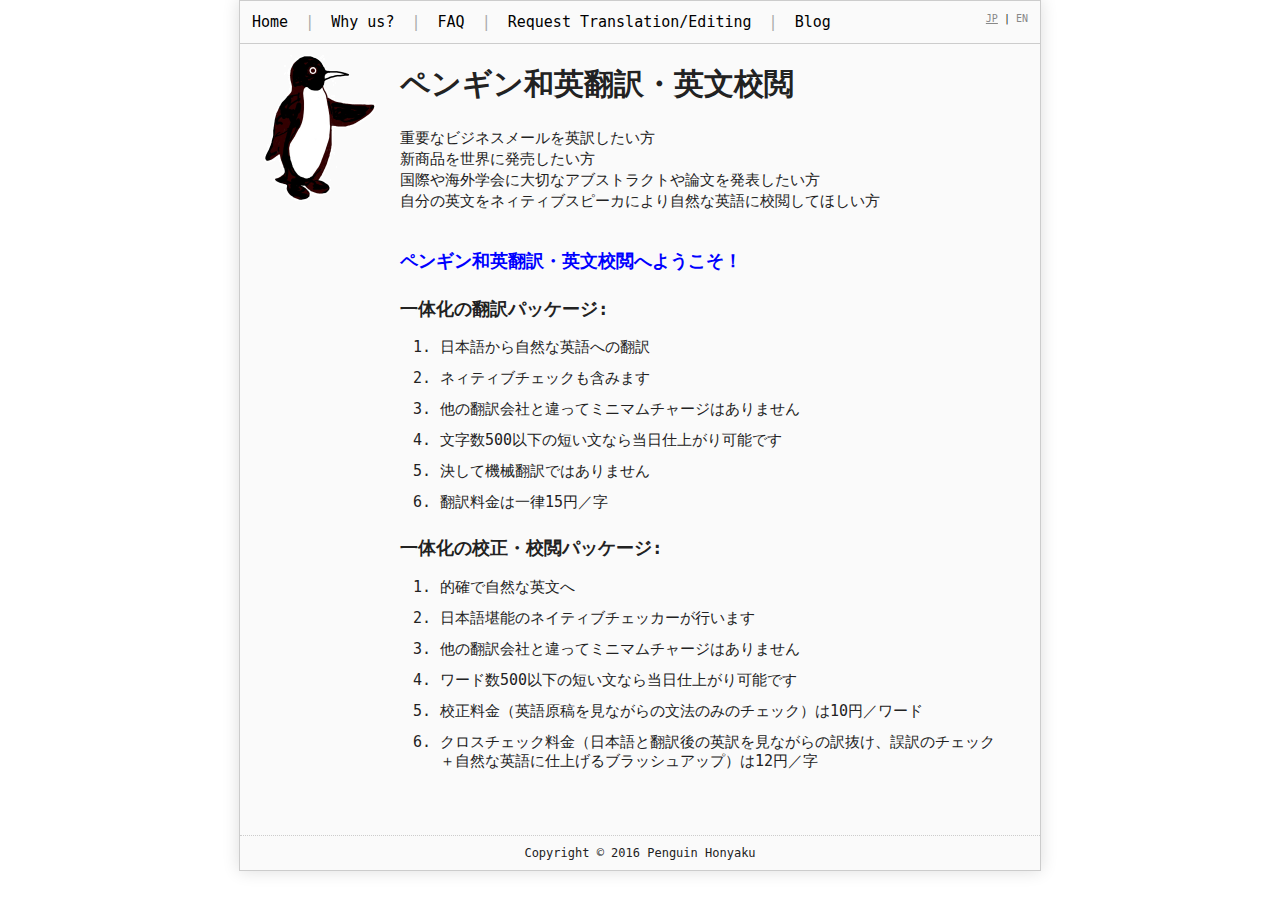
<file: index.html>
<html>

<head>
  <title>Penguin Honyaku - Japanese-English Translation Services</title>
  <meta charset="UTF-8">
  <link rel="stylesheet" type="text/css" href="styles.css">
</head>

<body>
  <div class="wrapper">
    <div class="nav-bar">
      <div style="float: left">
        <span><a href="index.html">Home</a></span>
        <span class="divider">|</span>
        <span><a href="why.html">Why us?</a></span>
        <span class="divider">|</span>
        <span><a href="faq.html">FAQ</a></span>
        <span class="divider">|</span>
        <span><a href="request.html">Request Translation/Editing</a></span>
        <span class="divider">|</span>
        <span><a href="blog.html">Blog</a></span>
      </div>
      <div class="language" style="float: right">
        <span><a href="index.html"><u>JP</u></a></span> | <span><a href="index.en.html">EN</a></span>
      </div>
      <div style="clear:both"></div>
    </div>

    <div>
      <div style="width: 20%; float: left"><img src="logo.png" style="margin-left: 16px"></div>
      <div style="width: 80%; float: left">
        <div class="content">
          <h1>ペンギン和英翻訳・英文校閲</h1>
          <div class="content-block">
            <p>重要なビジネスメールを英訳したい方</p>
            <p>新商品を世界に発売したい方</p>
            <p>国際や海外学会に大切なアブストラクトや論文を発表したい方</p>
            <p>自分の英文をネィティブスピーカにより自然な英語に校閲してほしい方</p>
            <br>
            <h3 style="color: blue">ペンギン和英翻訳・英文校閲へようこそ！</h3>
          </div>
          <div class="content-block">
            <h3>一体化の翻訳パッケージ:</h3>
            <ol>
              <li>日本語から自然な英語への翻訳</li>
              <li>ネィティブチェックも含みます</li>
              <li>他の翻訳会社と違ってミニマムチャージはありません</li>
              <li>文字数500以下の短い文なら当日仕上がり可能です</li>
              <li>決して機械翻訳ではありません</li>
              <li>翻訳料金は一律15円／字</li>
            </ol>
          </div>
          <div class="content-block">
            <h3>一体化の校正・校閲パッケージ:</h3>
            <ol>
              <li>的確で自然な英文へ</li>
              <li>日本語堪能のネイティブチェッカーが行います</li>
              <li>他の翻訳会社と違ってミニマムチャージはありません</li>
              <li>ワード数500以下の短い文なら当日仕上がり可能です</li>
              <li>校正料金（英語原稿を見ながらの文法のみのチェック）は10円／ワード</li>
              <li>クロスチェック料金（日本語と翻訳後の英訳を見ながらの訳抜け、誤訳のチェック＋自然な英語に仕上げるブラッシュアップ）は12円／字</li>
            </ol>
          </div>
        </div>
      </div>
      <div style="clear:both"></div>
      <div class="footer"><div class="content">Copyright &copy; 2016 Penguin Honyaku</div></div>
    </div>

    <script>
      (function(i,s,o,g,r,a,m){i['GoogleAnalyticsObject']=r;i[r]=i[r]||function(){
      (i[r].q=i[r].q||[]).push(arguments)},i[r].l=1*new Date();a=s.createElement(o),
      m=s.getElementsByTagName(o)[0];a.async=1;a.src=g;m.parentNode.insertBefore(a,m)
      })(window,document,'script','https://www.google-analytics.com/analytics.js','ga');

      ga('create', 'UA-79775635-1', 'auto');
      ga('send', 'pageview');
    </script>
</body>

</html>
</file>
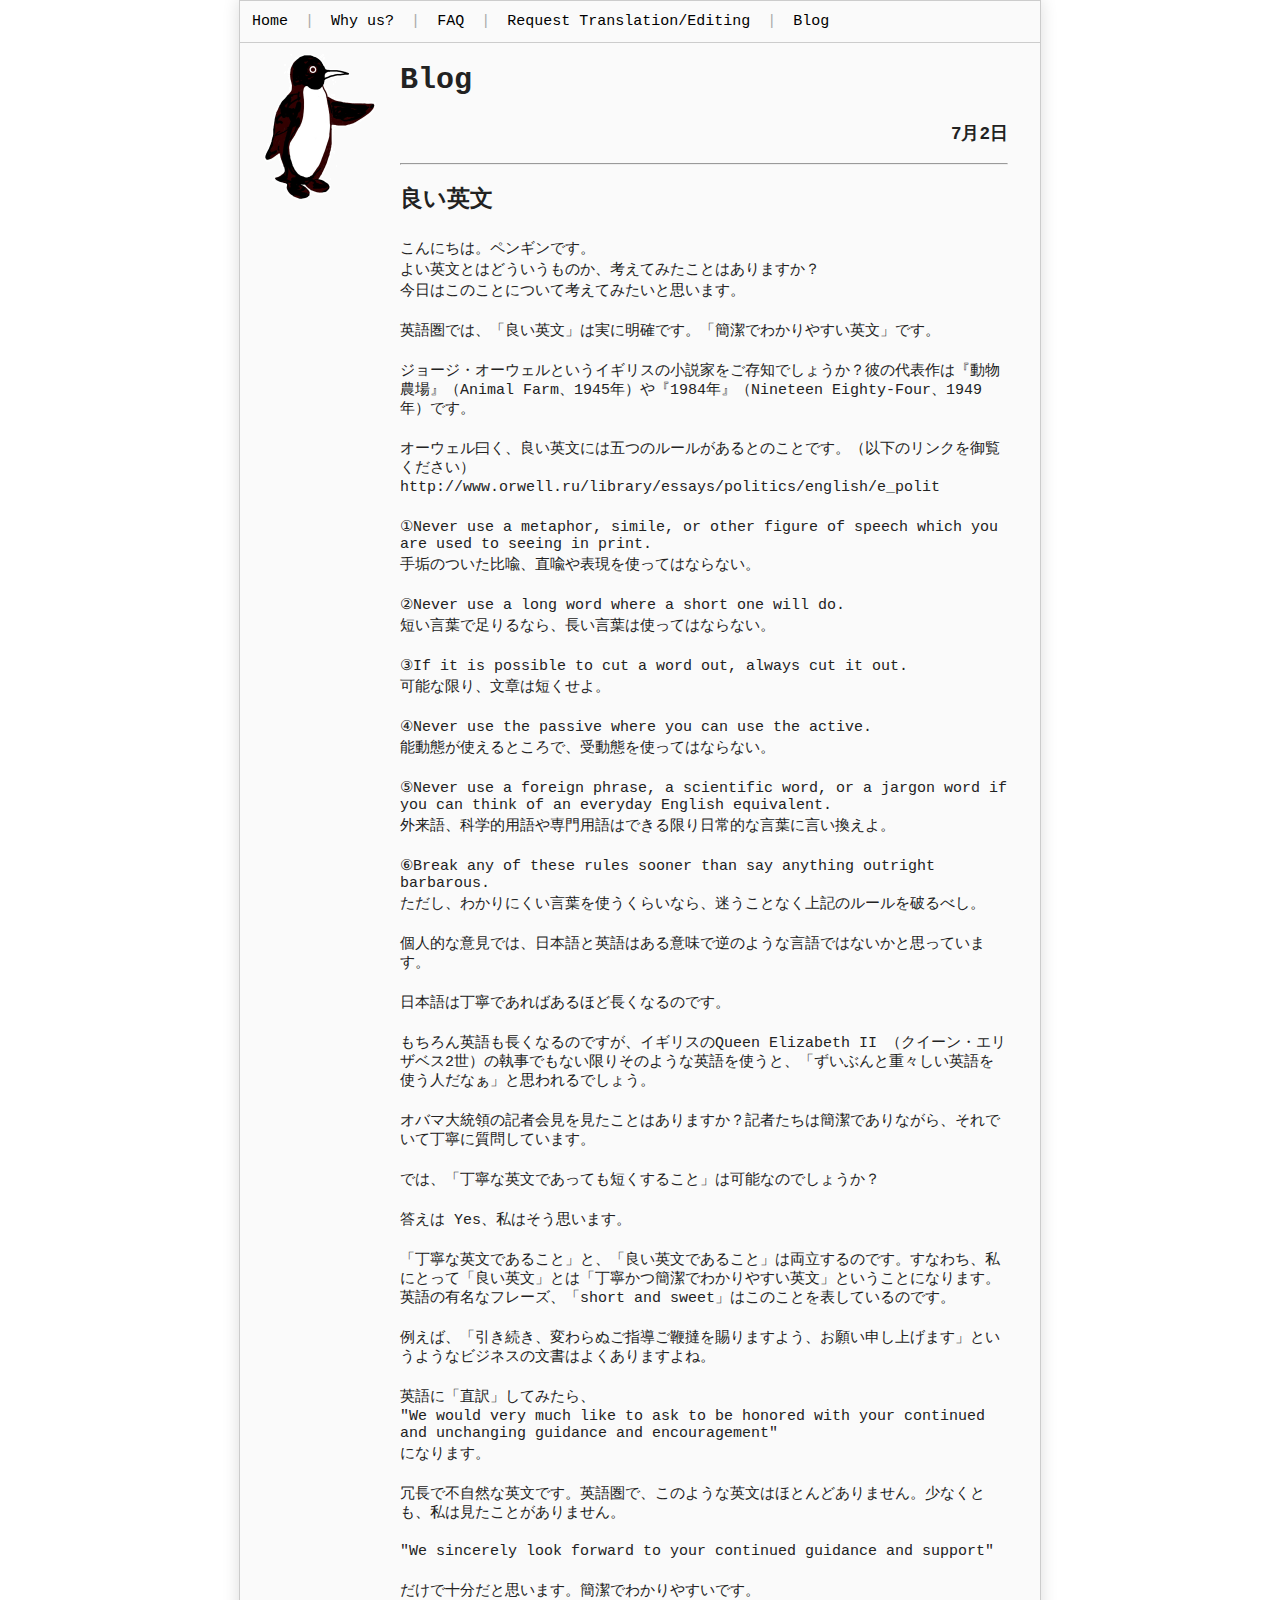
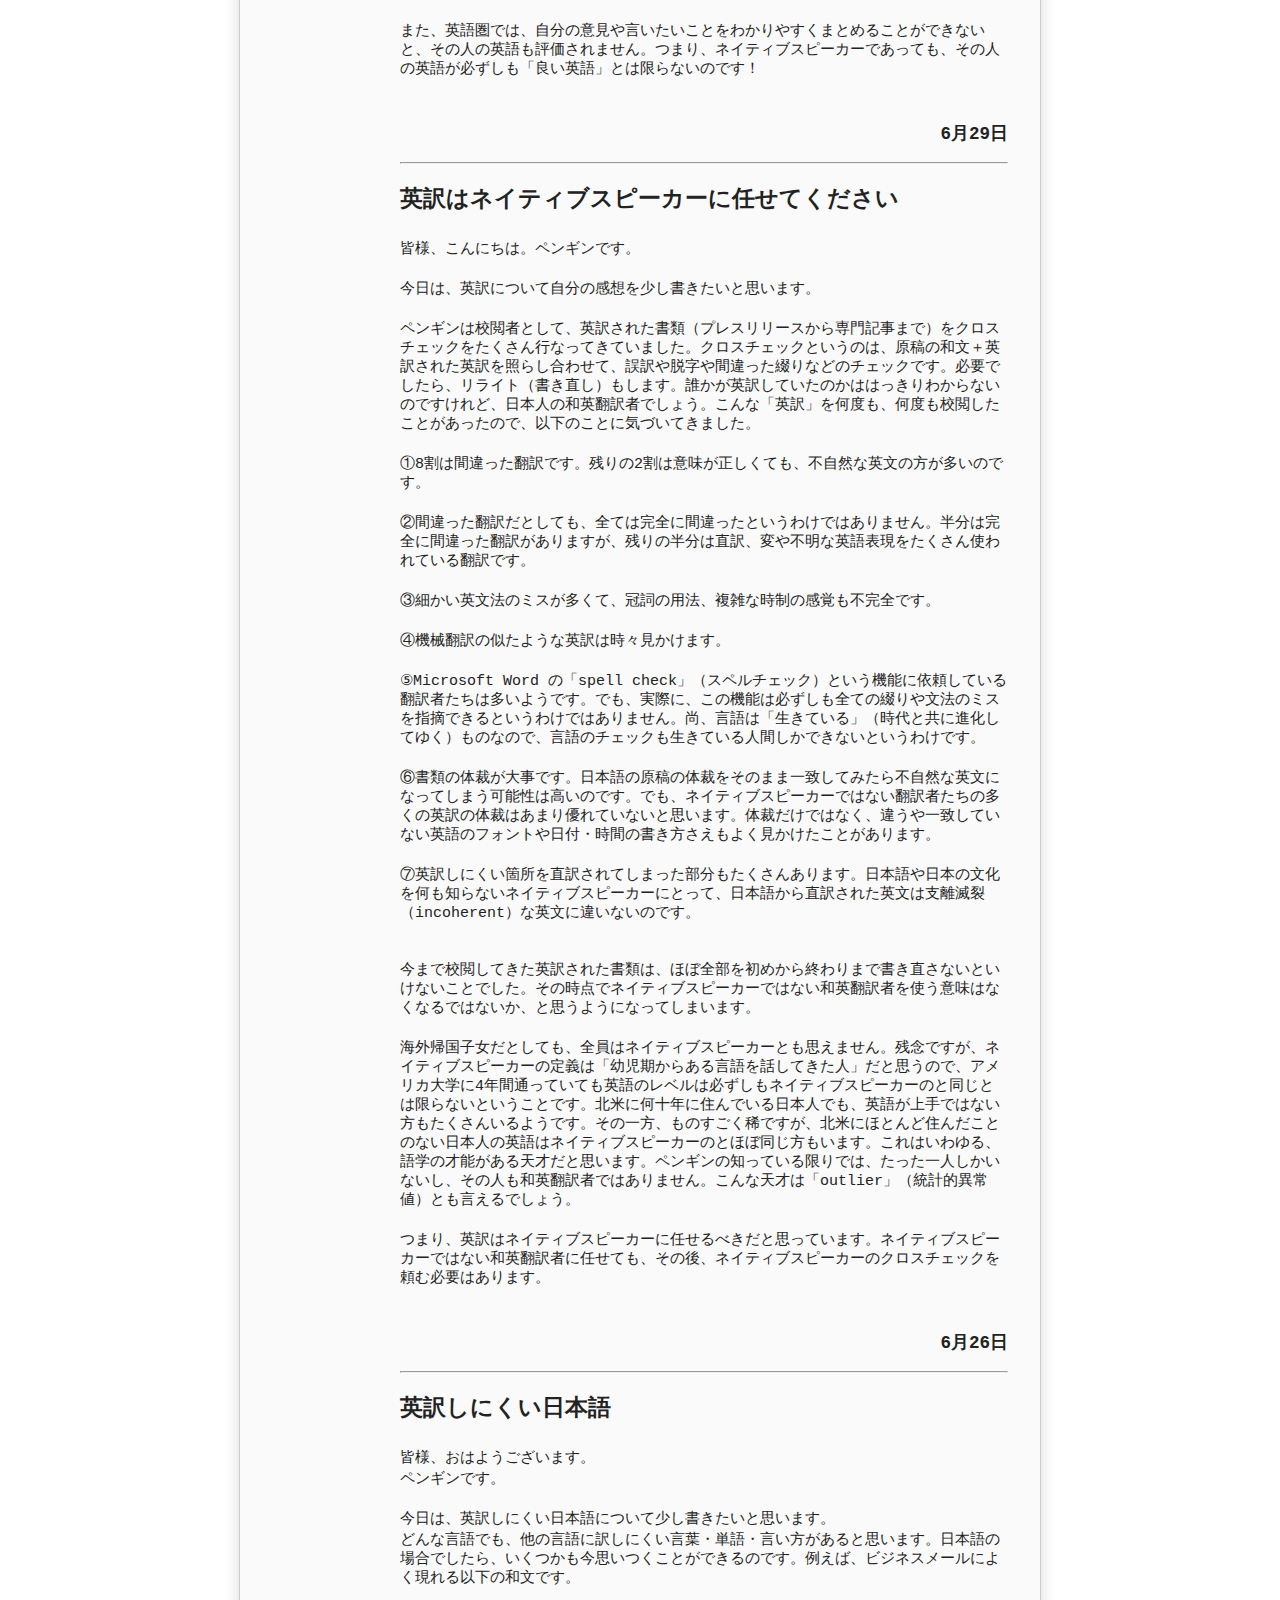
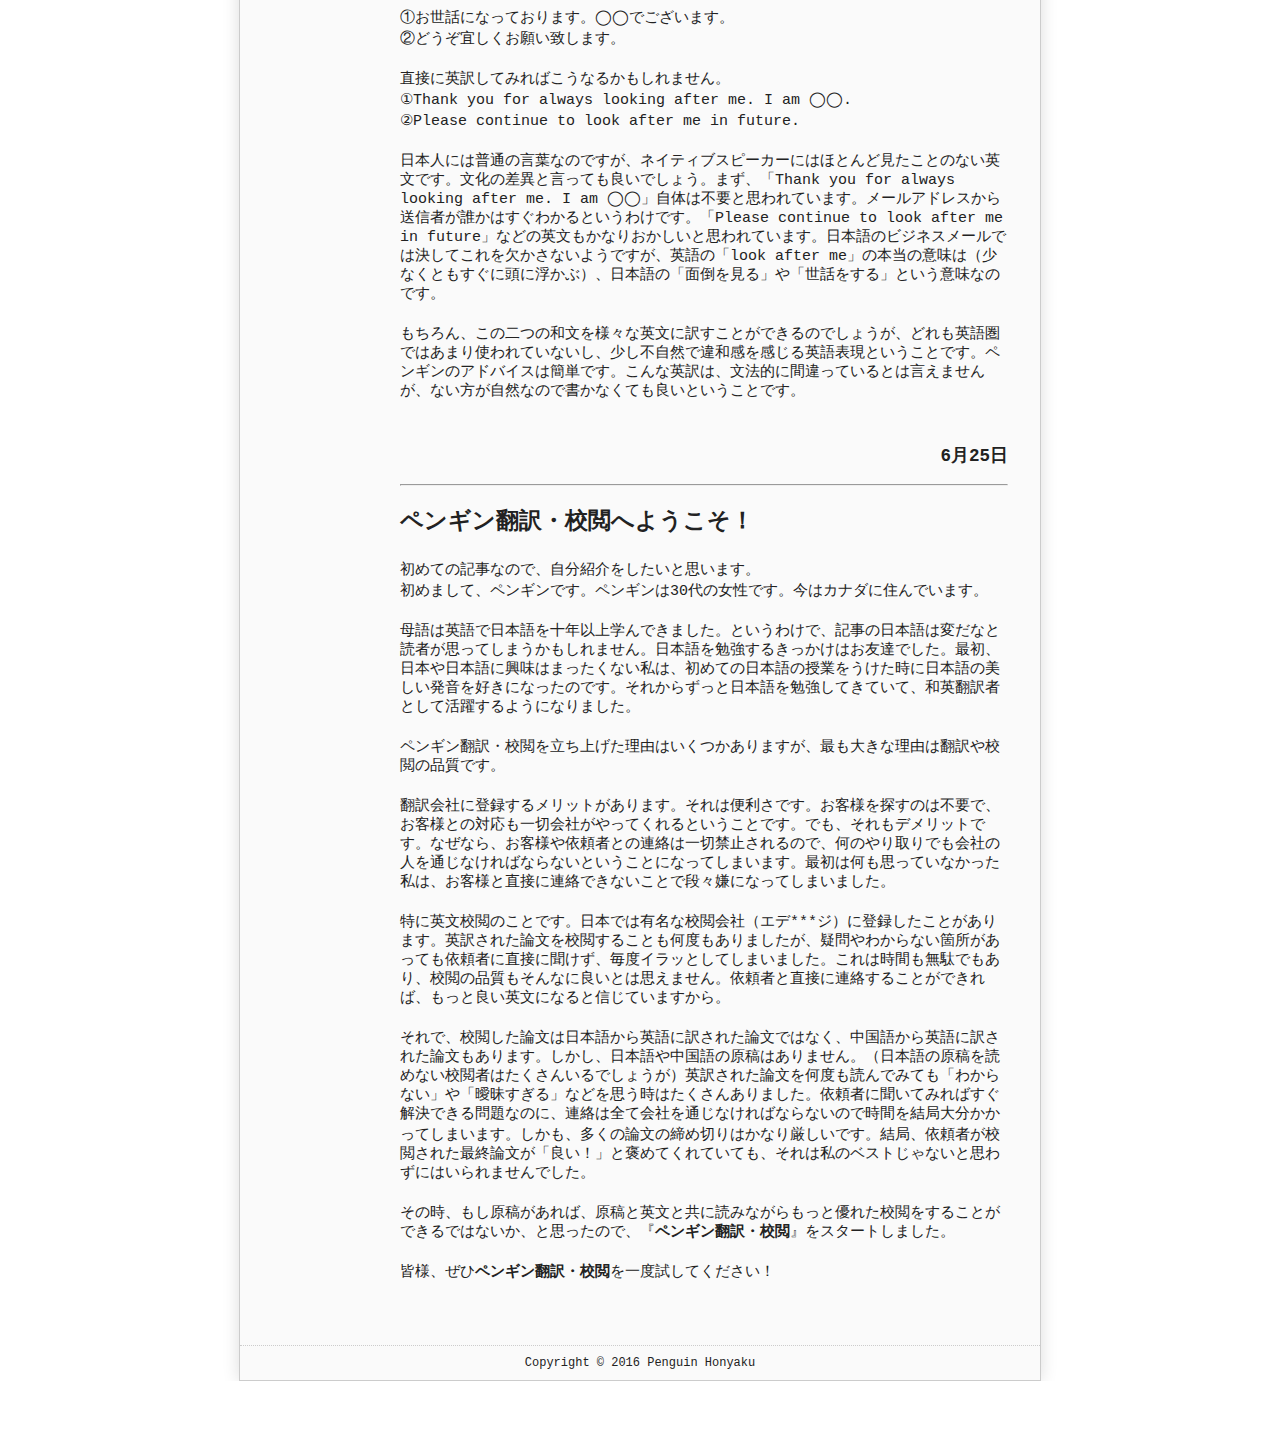
<file: blog.html>
<html>

<head>
  <title>Penguin Honyaku - Japanese-English Translation Services</title>
  <meta charset="UTF-8">
  <link rel="stylesheet" type="text/css" href="styles.css">
</head>

<body>
  <div class="wrapper">
    <div class="nav-bar">
      <div>
        <span><a href="index.html">Home</a></span>
        <span class="divider">|</span>
        <span><a href="why.html">Why us?</a></span>
        <span class="divider">|</span>
        <span><a href="faq.html">FAQ</a></span>
        <span class="divider">|</span>
        <span><a href="request.html">Request Translation/Editing</a></span>
        <span class="divider">|</span>
        <span><a href="blog.html">Blog</a></span>
      </div>
    </div>

    <div>
      <div style="width: 20%; float: left"><img src="logo.png" style="margin-left: 16px"></div>
      <div style="width: 80%; float: left">
        <div class="content">
          <h1>Blog</h1>
          <div class="content-block">
            <div align="right"><h3>7月2日</h3></div>
            <hr>
            <h2>良い英文</h2>
            <br>
            
            <p>こんにちは。ペンギンです。</p>
            <p>よい英文とはどういうものか、考えてみたことはありますか？</p>
            <p>今日はこのことについて考えてみたいと思います。</p>
            <br>
            <p>英語圏では、「良い英文」は実に明確です。「簡潔でわかりやすい英文」です。</p>
            <br>
            <p>ジョージ・オーウェルというイギリスの小説家をご存知でしょうか？彼の代表作は『動物農場』（Animal Farm、1945年）や『1984年』（Nineteen Eighty-Four、1949年）です。</p>
            <br>
            <p>オーウェル曰く、良い英文には五つのルールがあるとのことです。（以下のリンクを御覧ください）</p>
            <p>http://www.orwell.ru/library/essays/politics/english/e_polit</p>
            <br>
            <p>①Never use a metaphor, simile, or other figure of speech which you are used to seeing in print.</p>
            <p>手垢のついた比喩、直喩や表現を使ってはならない。</p>
            <br>
            <p>②Never use a long word where a short one will do.</p>
            <p>短い言葉で足りるなら、長い言葉は使ってはならない。</p>
            <br>
            <p>③If it is possible to cut a word out, always cut it out.</p>
            <p>可能な限り、文章は短くせよ。</p>
            <br>
            <p>④Never use the passive where you can use the active.</p>
            <p>能動態が使えるところで、受動態を使ってはならない。</p>
            <br>
            <p>⑤Never use a foreign phrase, a scientific word, or a jargon word if you can think of an everyday English equivalent.</p>
            <p>外来語、科学的用語や専門用語はできる限り日常的な言葉に言い換えよ。</p>
            <br>
            <p>⑥Break any of these rules sooner than say anything outright barbarous.</p>
            <p>ただし、わかりにくい言葉を使うくらいなら、迷うことなく上記のルールを破るべし。</p>
            <br>
            <p>個人的な意見では、日本語と英語はある意味で逆のような言語ではないかと思っています。</p>
            <br>
            <p>日本語は丁寧であればあるほど長くなるのです。</p>
            <br>
            <p>もちろん英語も長くなるのですが、イギリスのQueen Elizabeth II （クイーン・エリザベス2世）の執事でもない限りそのような英語を使うと、「ずいぶんと重々しい英語を使う人だなぁ」と思われるでしょう。</p>
            <br>
            <p>オバマ大統領の記者会見を見たことはありますか？記者たちは簡潔でありながら、それでいて丁寧に質問しています。</p>
            <br>
            <p>では、「丁寧な英文であっても短くすること」は可能なのでしょうか？</p>
            <br>
            <p>答えは Yes、私はそう思います。</p>
            <br>
            <p>「丁寧な英文であること」と、「良い英文であること」は両立するのです。すなわち、私にとって「良い英文」とは「丁寧かつ簡潔でわかりやすい英文」ということになります。英語の有名なフレーズ、「short and sweet」はこのことを表しているのです。</p>
            <br>
            <p>例えば、「引き続き、変わらぬご指導ご鞭撻を賜りますよう、お願い申し上げます」というようなビジネスの文書はよくありますよね。</p>
            <br>
            <p>英語に「直訳」してみたら、</p>
            <p>"We would very much like to ask to be honored with your continued and unchanging guidance and encouragement" </p>
            <p>になります。</p>
            <br>
            <p>冗長で不自然な英文です。英語圏で、このような英文はほとんどありません。少なくとも、私は見たことがありません。</p>
            <br>
            <p>"We sincerely look forward to your continued guidance and support" </p>
            <br>
            <p>だけで十分だと思います。簡潔でわかりやすいです。</p>
            <br>
            <p>また、英語圏では、自分の意見や言いたいことをわかりやすくまとめることができないと、その人の英語も評価されません。つまり、ネイティブスピーカーであっても、その人の英語が必ずしも「良い英語」とは限らないのです！</p>
            <br>
          </div>
          <div class="content-block">
            <div align="right"><h3>6月29日</h3></div>
            <hr>
            <h2>英訳はネイティブスピーカーに任せてください</h2>
            <br>
            
            <p>皆様、こんにちは。ペンギンです。</p>
            <br>
            <p>今日は、英訳について自分の感想を少し書きたいと思います。</p>
            <br>
            <p>ペンギンは校閲者として、英訳された書類（プレスリリースから専門記事まで）をクロスチェックをたくさん行なってきていました。クロスチェックというのは、原稿の和文＋英訳された英訳を照らし合わせて、誤訳や脱字や間違った綴りなどのチェックです。必要でしたら、リライト（書き直し）もします。誰かが英訳していたのかははっきりわからないのですけれど、日本人の和英翻訳者でしょう。こんな「英訳」を何度も、何度も校閲したことがあったので、以下のことに気づいてきました。</p>
            <br>
            <p>①8割は間違った翻訳です。残りの2割は意味が正しくても、不自然な英文の方が多いのです。</p>
            <br>
            <p>②間違った翻訳だとしても、全ては完全に間違ったというわけではありません。半分は完全に間違った翻訳がありますが、残りの半分は直訳、変や不明な英語表現をたくさん使われている翻訳です。</p>
            <br>
            <p>③細かい英文法のミスが多くて、冠詞の用法、複雑な時制の感覚も不完全です。</p>
            <br>
            <p>④機械翻訳の似たような英訳は時々見かけます。</p>
            <br>
            <p>⑤Microsoft Word の「spell check」（スペルチェック）という機能に依頼している翻訳者たちは多いようです。でも、実際に、この機能は必ずしも全ての綴りや文法のミスを指摘できるというわけではありません。尚、言語は「生きている」（時代と共に進化してゆく）ものなので、言語のチェックも生きている人間しかできないというわけです。</p>
            <br>
            <p>⑥書類の体裁が大事です。日本語の原稿の体裁をそのまま一致してみたら不自然な英文になってしまう可能性は高いのです。でも、ネイティブスピーカーではない翻訳者たちの多くの英訳の体裁はあまり優れていないと思います。体裁だけではなく、違うや一致していない英語のフォントや日付・時間の書き方さえもよく見かけたことがあります。</p>
            <br>
            <p>⑦英訳しにくい箇所を直訳されてしまった部分もたくさんあります。日本語や日本の文化を何も知らないネイティブスピーカーにとって、日本語から直訳された英文は支離滅裂（incoherent）な英文に違いないのです。</p>
            <br>
            <br>
            <p>今まで校閲してきた英訳された書類は、ほぼ全部を初めから終わりまで書き直さないといけないことでした。その時点でネイティブスピーカーではない和英翻訳者を使う意味はなくなるではないか、と思うようになってしまいます。</p>
            <br>
            <p>海外帰国子女だとしても、全員はネイティブスピーカーとも思えません。残念ですが、ネイティブスピーカーの定義は「幼児期からある言語を話してきた人」だと思うので、アメリカ大学に4年間通っていても英語のレベルは必ずしもネイティブスピーカーのと同じとは限らないということです。北米に何十年に住んでいる日本人でも、英語が上手ではない方もたくさんいるようです。その一方、ものすごく稀ですが、北米にほとんど住んだことのない日本人の英語はネイティブスピーカーのとほぼ同じ方もいます。これはいわゆる、語学の才能がある天才だと思います。ペンギンの知っている限りでは、たった一人しかいないし、その人も和英翻訳者ではありません。こんな天才は「outlier」（統計的異常値）とも言えるでしょう。</p>
            <br>
            <p>つまり、英訳はネイティブスピーカーに任せるべきだと思っています。ネイティブスピーカーではない和英翻訳者に任せても、その後、ネイティブスピーカーのクロスチェックを頼む必要はあります。</p>
            <br>
        
          </div>

          <div class="content-block">
            <div align="right"><h3>6月26日</h3></div>
            <hr>
            <h2>英訳しにくい日本語</h2>
            <br>
            <p>皆様、おはようございます。</p>
            <p>ペンギンです。</p>
            <br>
            <p>今日は、英訳しにくい日本語について少し書きたいと思います。</p>
            <p>どんな言語でも、他の言語に訳しにくい言葉・単語・言い方があると思います。日本語の場合でしたら、いくつかも今思いつくことができるのです。例えば、ビジネスメールによく現れる以下の和文です。
</p>
            <br>
            <p>①お世話になっております。◯◯でございます。</p>
            <p>②どうぞ宜しくお願い致します。</p>
            <br>
            <p>直接に英訳してみればこうなるかもしれません。</p>
            <p>①Thank you for always looking after me. I am ◯◯.</p>
            <p>②Please continue to look after me in future.</p>
            <br>
            <p>日本人には普通の言葉なのですが、ネイティブスピーカーにはほとんど見たことのない英文です。文化の差異と言っても良いでしょう。まず、「Thank you for always looking after me. I am ◯◯」自体は不要と思われています。メールアドレスから送信者が誰かはすぐわかるというわけです。「Please continue to look after me in future」などの英文もかなりおかしいと思われています。日本語のビジネスメールでは決してこれを欠かさないようですが、英語の「look after me」の本当の意味は（少なくともすぐに頭に浮かぶ）、日本語の「面倒を見る」や「世話をする」という意味なのです。</p>
            <br>
            <p>もちろん、この二つの和文を様々な英文に訳すことができるのでしょうが、どれも英語圏ではあまり使われていないし、少し不自然で違和感を感じる英語表現ということです。ペンギンのアドバイスは簡単です。こんな英訳は、文法的に間違っているとは言えませんが、ない方が自然なので書かなくても良いということです。</p>
            <br>
          </div>
          
          <div class="content-block">
            <div align="right"><h3>6月25日</h3></div>
            <hr>
            <h2>ペンギン翻訳・校閲へようこそ！</h2>
            <br>
            
            <p>初めての記事なので、自分紹介をしたいと思います。</p>
            <p>初めまして、ペンギンです。ペンギンは30代の女性です。今はカナダに住んでいます。</p>
            <br>
            <p>母語は英語で日本語を十年以上学んできました。というわけで、記事の日本語は変だなと読者が思ってしまうかもしれません。日本語を勉強するきっかけはお友達でした。最初、日本や日本語に興味はまったくない私は、初めての日本語の授業をうけた時に日本語の美しい発音を好きになったのです。それからずっと日本語を勉強してきていて、和英翻訳者として活躍するようになりました。</p>
            <br>
            <p>ペンギン翻訳・校閲を立ち上げた理由はいくつかありますが、最も大きな理由は翻訳や校閲の品質です。</p>
            <br>
            <p>翻訳会社に登録するメリットがあります。それは便利さです。お客様を探すのは不要で、お客様との対応も一切会社がやってくれるということです。でも、それもデメリットです。なぜなら、お客様や依頼者との連絡は一切禁止されるので、何のやり取りでも会社の人を通じなければならないということになってしまいます。最初は何も思っていなかった私は、お客様と直接に連絡できないことで段々嫌になってしまいました。</p>
            <br>
            <p>特に英文校閲のことです。日本では有名な校閲会社（エデ***ジ）に登録したことがあります。英訳された論文を校閲することも何度もありましたが、疑問やわからない箇所があっても依頼者に直接に聞けず、毎度イラッとしてしまいました。これは時間も無駄でもあり、校閲の品質もそんなに良いとは思えません。依頼者と直接に連絡することができれば、もっと良い英文になると信じていますから。</p>
            <br>
            <p>それで、校閲した論文は日本語から英語に訳された論文ではなく、中国語から英語に訳された論文もあります。しかし、日本語や中国語の原稿はありません。（日本語の原稿を読めない校閲者はたくさんいるでしょうが）英訳された論文を何度も読んでみても「わからない」や「曖昧すぎる」などを思う時はたくさんありました。依頼者に聞いてみればすぐ解決できる問題なのに、連絡は全て会社を通じなければならないので時間を<span style="line-height: 19.6px;">結局大分</span>かかってしまいます。しかも、多くの論文の締め切りはかなり厳しいです。結局、依頼者が校閲された最終論文が「良い！」と褒めてくれていても、それは私のベストじゃないと思わずにはいられませんでした。</p>
            <br>
            <p>その時、もし原稿があれば、原稿と英文と共に読みながらもっと優れた校閲をすることができるではないか、と思ったので、『<b>ペンギン翻訳・校閲</b>』をスタートしました。</p>
            <br>
            <p>皆様、ぜひ<b>ペンギン翻訳・校閲</b>を一度試してください！</p>
          </div>
          
          
          
          
          
        </div>
      </div>
      <div style="clear:both"></div>
      <div class="footer"><div class="content">Copyright &copy; 2016 Penguin Honyaku</div></div>
    </div>

    <script>
      (function(i,s,o,g,r,a,m){i['GoogleAnalyticsObject']=r;i[r]=i[r]||function(){
      (i[r].q=i[r].q||[]).push(arguments)},i[r].l=1*new Date();a=s.createElement(o),
      m=s.getElementsByTagName(o)[0];a.async=1;a.src=g;m.parentNode.insertBefore(a,m)
      })(window,document,'script','https://www.google-analytics.com/analytics.js','ga');

      ga('create', 'UA-79775635-1', 'auto');
      ga('send', 'pageview');
    </script>
</body>

</html>
</file>
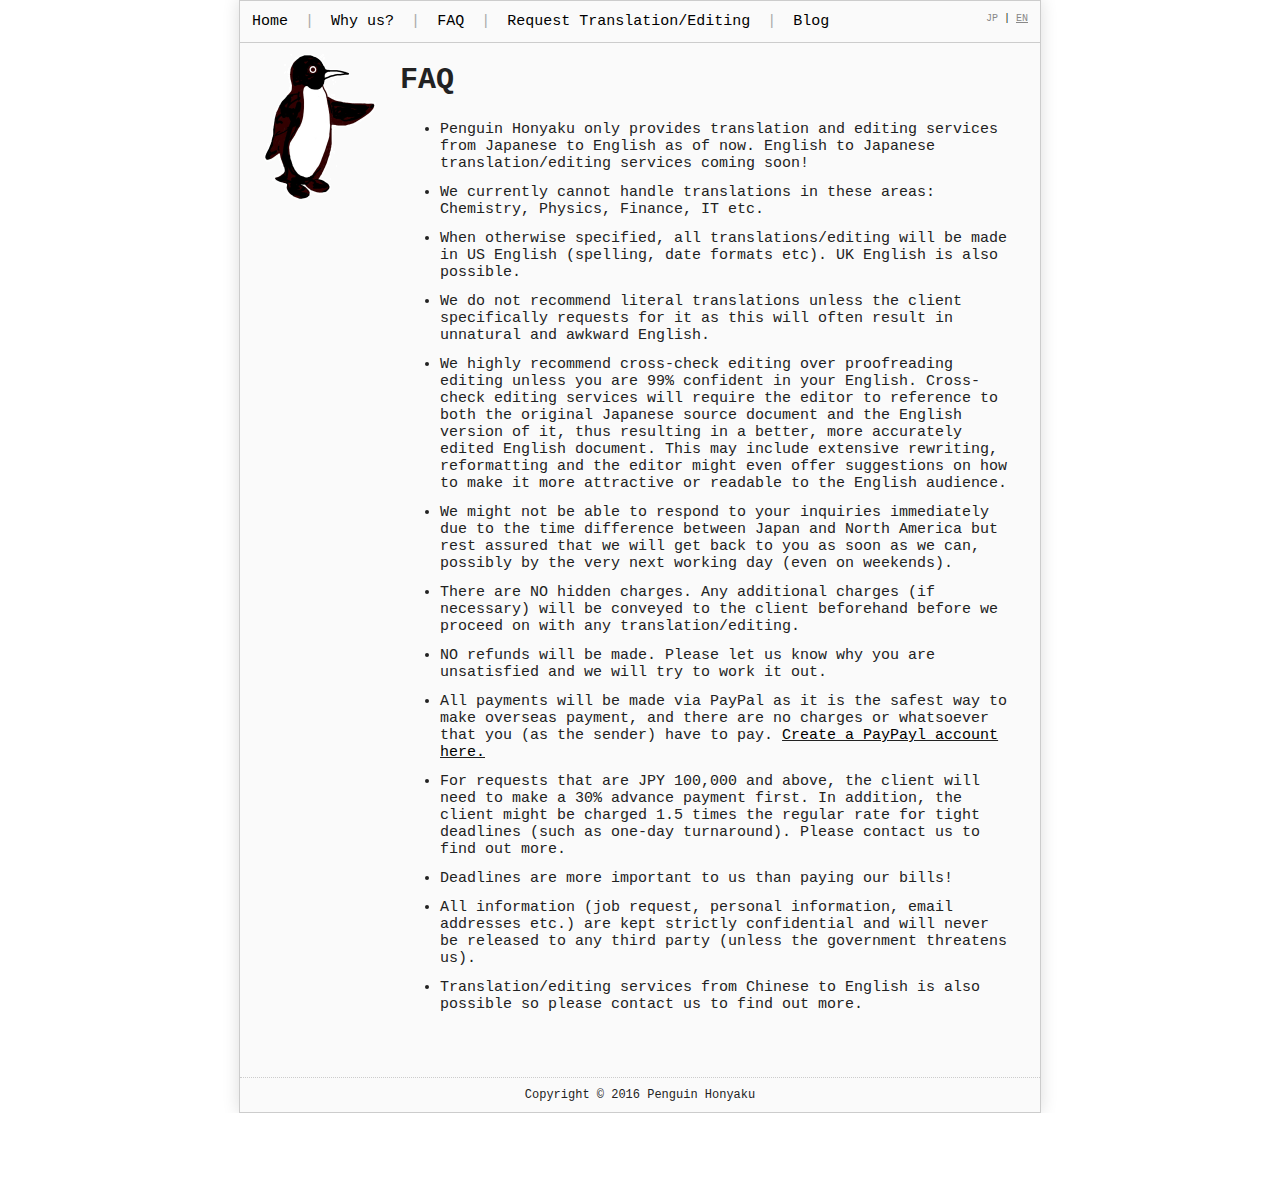
<file: faq.en.html>
<html>

<head>
  <title>Penguin Honyaku - Japanese-English Translation Services</title>
  <meta charset="UTF-8">
  <link rel="stylesheet" type="text/css" href="styles.css">
</head>

<body>
  <div class="wrapper">
    <div class="nav-bar">
      <div style="float: left">
        <span><a href="index.en.html">Home</a></span>
        <span class="divider">|</span>
        <span><a href="why.en.html">Why us?</a></span>
        <span class="divider">|</span>
        <span><a href="faq.en.html">FAQ</a></span>
        <span class="divider">|</span>
        <span><a href="request.en.html">Request Translation/Editing</a></span>
        <span class="divider">|</span>
        <span><a href="blog.html">Blog</a></span>
      </div>
      <div class="language" style="float: right">
        <span><a href="faq.html">JP</a></span> | <span><a href="faq.en.html"><u>EN</u></a></span>
      </div>
      <div style="clear:both"></div>
    </div>

    <div>
      <div style="width: 20%; float: left"><img src="logo.png" style="margin-left: 16px"></div>
      <div style="width: 80%; float: left">
        <div class="content">
          <h1>FAQ</h1>
          <div class="content-block">
            <ul>
              <li>Penguin Honyaku only provides translation and editing services from Japanese to English as of now. English to Japanese translation/editing services coming soon!</li>
              <li>We currently cannot handle translations in these areas: Chemistry, Physics, Finance, IT etc.</li> 
              <li>When otherwise specified, all translations/editing will be made in US English (spelling, date formats etc). UK English is also possible.</li>
              <li>We do not recommend literal translations unless the client specifically requests for it as this will often result in unnatural and awkward English.</li>
              <li>We highly recommend cross-check editing over proofreading editing unless you are 99% confident in your English. Cross-check editing services will require the editor to reference to both the original Japanese source document and the English version of it, thus resulting in a better, more accurately edited English document. This may include extensive rewriting, reformatting and the editor might even offer suggestions on how to make it more attractive or readable to the English audience.</li>
              <li>We might not be able to respond to your inquiries immediately due to the time difference between Japan and North America but rest assured that we will get back to you as soon as we can, possibly by the very next working day (even on weekends).</li>
              <li>There are NO hidden charges. Any additional charges (if necessary) will be conveyed to the client beforehand before we proceed on with any translation/editing.</li> 
              <li>NO refunds will be made. Please let us know why you are unsatisfied and we will try to work it out.</li>
              <li>All payments will be made via PayPal as it is the safest way to make overseas payment, and there are no charges or whatsoever that you (as the sender) have to pay. <u><a href="https://www.paypal.com/jp/">Create a PayPayl account here.</a></u></li> 
              <li>For requests that are JPY 100,000 and above, the client will need to make a 30% advance payment first. In addition, the client might be charged 1.5 times the regular rate for tight deadlines (such as one-day turnaround). Please contact us to find out more.</li>
              <li>Deadlines are more important to us than paying our bills!</li>
              <li>All information (job request, personal information, email addresses etc.) are kept strictly confidential and will never be released to any third party (unless the government threatens us).</li>
              <li>Translation/editing services from Chinese to English is also possible so please contact us to find out more.</li>
              
            </ul>
          </div>
        </div>
      </div>
      <div style="clear:both"></div>
      <div class="footer"><div class="content">Copyright &copy; 2016 Penguin Honyaku</div></div>
    </div>

    <script>
      (function(i,s,o,g,r,a,m){i['GoogleAnalyticsObject']=r;i[r]=i[r]||function(){
      (i[r].q=i[r].q||[]).push(arguments)},i[r].l=1*new Date();a=s.createElement(o),
      m=s.getElementsByTagName(o)[0];a.async=1;a.src=g;m.parentNode.insertBefore(a,m)
      })(window,document,'script','https://www.google-analytics.com/analytics.js','ga');

      ga('create', 'UA-79775635-1', 'auto');
      ga('send', 'pageview');
    </script>
</body>

</html>
</file>
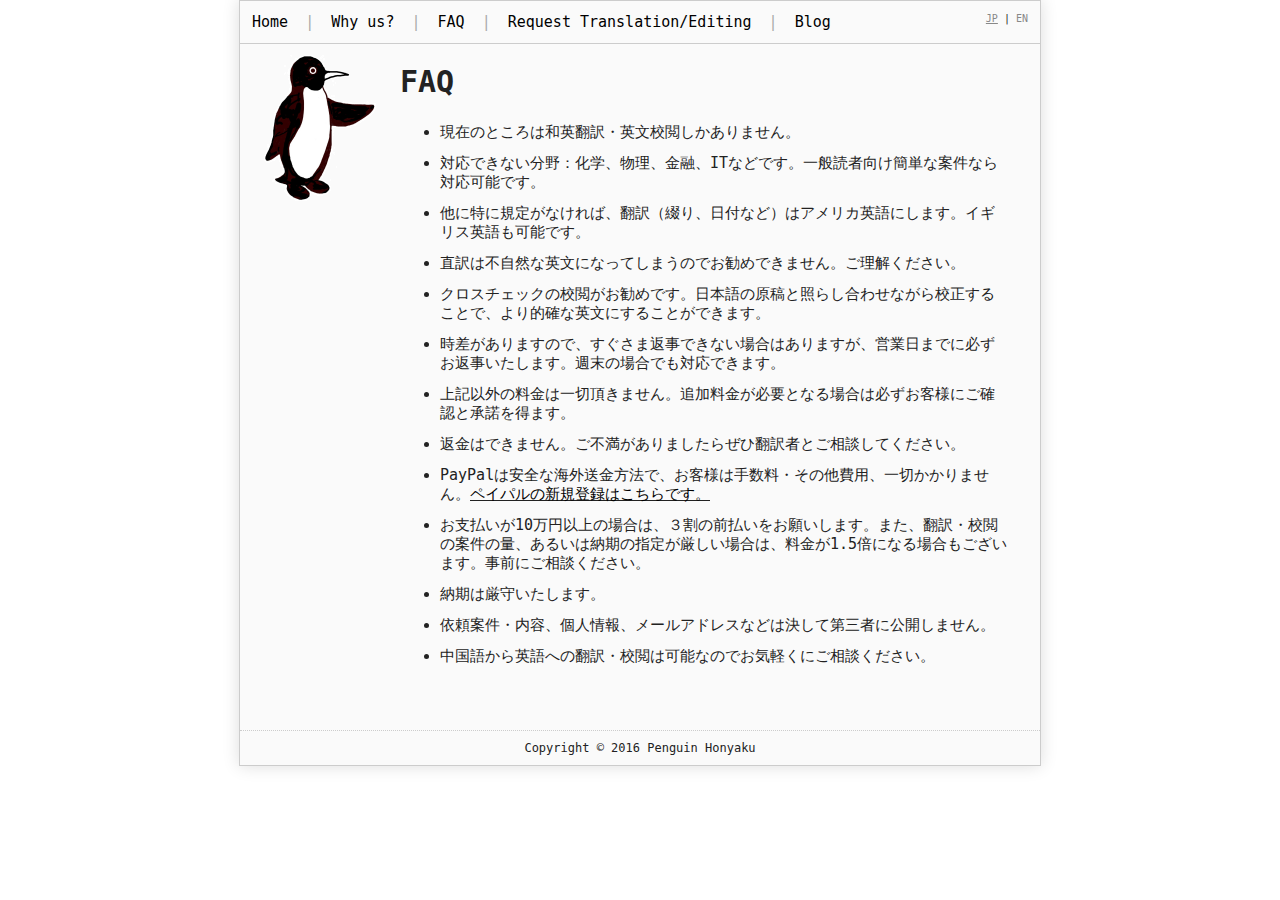
<file: faq.html>
<html>

<head>
  <title>Penguin Honyaku - Japanese-English Translation Services</title>
  <meta charset="UTF-8">
  <link rel="stylesheet" type="text/css" href="styles.css">
</head>

<body>
  <div class="wrapper">
    <div class="nav-bar">
      <div style="float: left">
        <span><a href="index.html">Home</a></span>
        <span class="divider">|</span>
        <span><a href="why.html">Why us?</a></span>
        <span class="divider">|</span>
        <span><a href="faq.html">FAQ</a></span>
        <span class="divider">|</span>
        <span><a href="request.html">Request Translation/Editing</a></span>
        <span class="divider">|</span>
        <span><a href="blog.html">Blog</a></span>
      </div>
      <div class="language" style="float: right">
        <span><a href="faq.html"><u>JP</u></a></span> | <span><a href="faq.en.html">EN</a></span>
      </div>
      <div style="clear:both"></div>
    </div>

    <div>
      <div style="width: 20%; float: left"><img src="logo.png" style="margin-left: 16px"></div>
      <div style="width: 80%; float: left">
        <div class="content">
          <h1>FAQ</h1>
          <div class="content-block">
            <ul>
              <li>現在のところは和英翻訳・英文校閲しかありません。</li>
              <li>対応できない分野：化学、物理、金融、ITなどです。一般読者向け簡単な案件なら対応可能です。</li> 
              <li>他に特に規定がなければ、翻訳（綴り、日付など）はアメリカ英語にします。イギリス英語も可能です。</li>
              <li>直訳は不自然な英文になってしまうのでお勧めできません。ご理解ください。</li>
              <li>クロスチェックの校閲がお勧めです。日本語の原稿と照らし合わせながら校正することで、より的確な英文にすることができます。</li>
              <li>時差がありますので、すぐさま返事できない場合はありますが、営業日までに必ずお返事いたします。週末の場合でも対応できます。</li>
              <li>上記以外の料金は一切頂きません。追加料金が必要となる場合は必ずお客様にご確認と承諾を得ます。</li> 
              <li>返金はできません。ご不満がありましたらぜひ翻訳者とご相談してください。</li>
              <li>PayPalは安全な海外送金方法で、お客様は手数料・その他費用、一切かかりません。<u><a href="https://www.paypal.com/jp/">ペイパルの新規登録はこちらです。</a></u></li> 
              <li>お支払いが10万円以上の場合は、３割の前払いをお願いします。また、翻訳・校閲の案件の量、あるいは納期の指定が厳しい場合は、料金が1.5倍になる場合もございます。事前にご相談ください。</li>
              <li>納期は厳守いたします。</li>
              <li>依頼案件・内容、個人情報、メールアドレスなどは決して第三者に公開しません。</li>
              <li>中国語から英語への翻訳・校閲は可能なのでお気軽くにご相談ください。</li>
              
            </ul>
          </div>
        </div>
      </div>
      <div style="clear:both"></div>
      <div class="footer"><div class="content">Copyright &copy; 2016 Penguin Honyaku</div></div>
    </div>

    <script>
      (function(i,s,o,g,r,a,m){i['GoogleAnalyticsObject']=r;i[r]=i[r]||function(){
      (i[r].q=i[r].q||[]).push(arguments)},i[r].l=1*new Date();a=s.createElement(o),
      m=s.getElementsByTagName(o)[0];a.async=1;a.src=g;m.parentNode.insertBefore(a,m)
      })(window,document,'script','https://www.google-analytics.com/analytics.js','ga');

      ga('create', 'UA-79775635-1', 'auto');
      ga('send', 'pageview');
    </script>
</body>

</html>
</file>
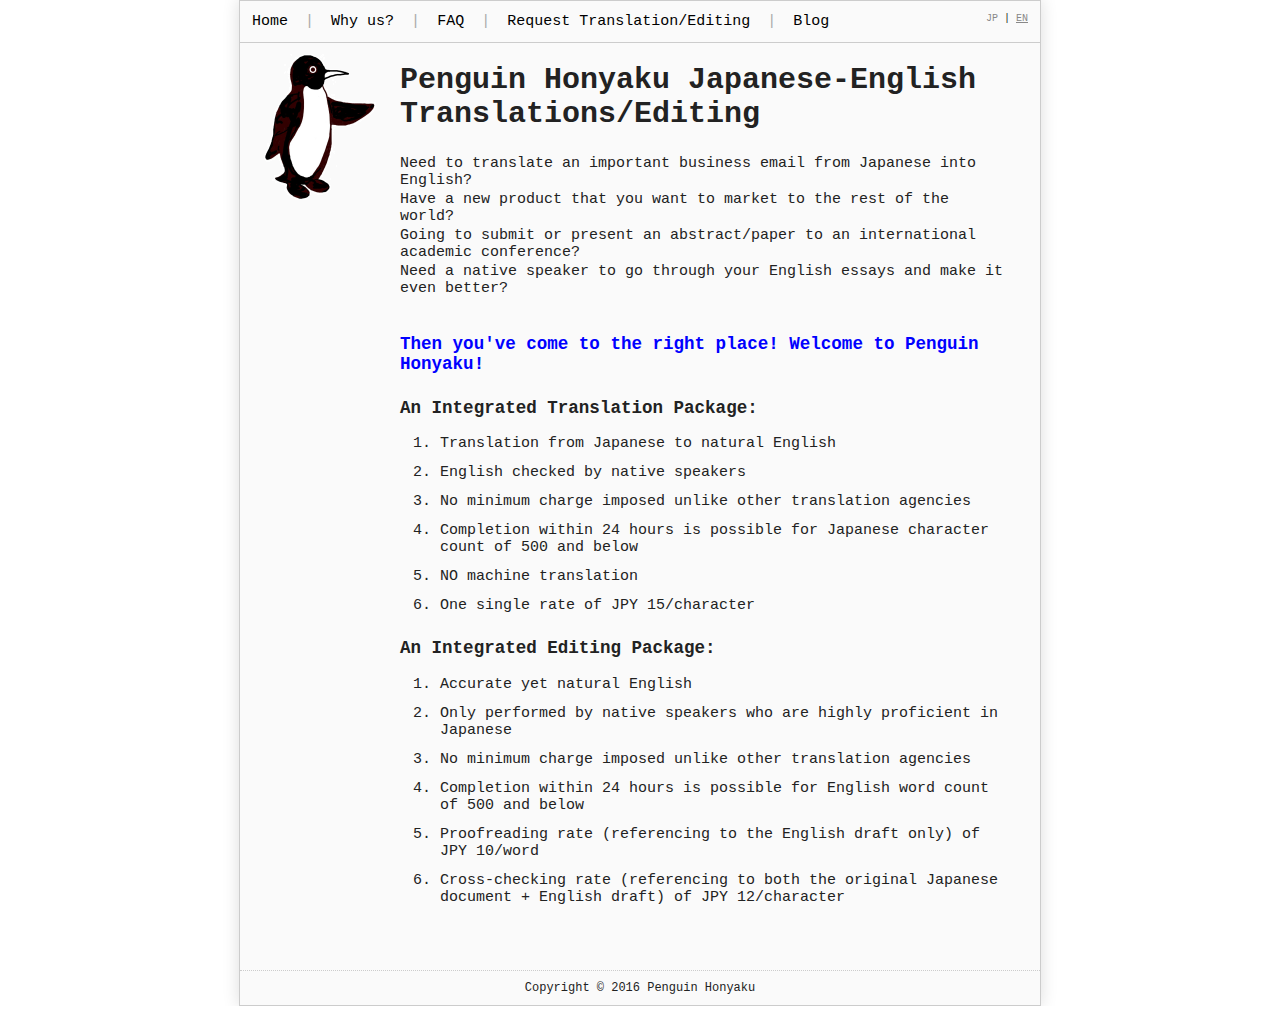
<file: index.en.html>
<html>

<head>
  <title>Penguin Honyaku - Japanese-English Translation Services</title>
  <meta charset="UTF-8">
  <link rel="stylesheet" type="text/css" href="styles.css">
</head>

<body>
  <div class="wrapper">
    <div class="nav-bar">
      <div style="float: left">
        <span><a href="index.en.html">Home</a></span>
        <span class="divider">|</span>
        <span><a href="why.en.html">Why us?</a></span>
        <span class="divider">|</span>
        <span><a href="faq.en.html">FAQ</a></span>
        <span class="divider">|</span>
        <span><a href="request.en.html">Request Translation/Editing</a></span>
        <span class="divider">|</span>
        <span><a href="blog.html">Blog</a></span>
      </div>
      <div class="language" style="float: right">
        <span><a href="index.html">JP</a></span> | <span><a href="index.en.html"><u>EN</u></a></span>
      </div>
      <div style="clear:both"></div>
    </div>

    <div>
      <div style="width: 20%; float: left"><img src="logo.png" style="margin-left: 16px"></div>
      <div style="width: 80%; float: left">
        <div class="content">
          <h1>Penguin Honyaku Japanese-English Translations/Editing</h1>
          <div class="content-block">
            <p>Need to translate an important business email from Japanese into English?</p>
            <p>Have a new product that you want to market to the rest of the world?</p>
            <p>Going to submit or present an abstract/paper to an international academic conference?</p>
            <p>Need a native speaker to go through your English essays and make it even better?</p>
            <br>
            <h3 style="color: blue">Then you've come to the right place! Welcome to Penguin Honyaku!</h3>
          </div>
          <div class="content-block">
            <h3>An Integrated Translation Package:</h3>
            <ol>
              <li>Translation from Japanese to natural English</li>
              <li>English checked by native speakers</li>
              <li>No minimum charge imposed unlike other translation agencies</li>
              <li>Completion within 24 hours is possible for Japanese character count of 500 and below</li>
              <li>NO machine translation</li>
              <li>One single rate of JPY 15/character</li>
            </ol>
          </div>
          <div class="content-block">
            <h3>An Integrated Editing Package:</h3>
            <ol>
              <li>Accurate yet natural English</li>
              <li>Only performed by native speakers who are highly proficient in Japanese</li>
              <li>No minimum charge imposed unlike other translation agencies</li>
              <li>Completion within 24 hours is possible for English word count of 500 and below</li>
              <li>Proofreading rate (referencing to the English draft only) of JPY 10/word</li>
              <li>Cross-checking rate (referencing to both the original Japanese document + English draft) of JPY 12/character</li>
            </ol>
          </div>
        </div>
      </div>
      <div style="clear:both"></div>
      <div class="footer"><div class="content">Copyright &copy; 2016 Penguin Honyaku</div></div>
    </div>

    <script>
      (function(i,s,o,g,r,a,m){i['GoogleAnalyticsObject']=r;i[r]=i[r]||function(){
      (i[r].q=i[r].q||[]).push(arguments)},i[r].l=1*new Date();a=s.createElement(o),
      m=s.getElementsByTagName(o)[0];a.async=1;a.src=g;m.parentNode.insertBefore(a,m)
      })(window,document,'script','https://www.google-analytics.com/analytics.js','ga');

      ga('create', 'UA-79775635-1', 'auto');
      ga('send', 'pageview');
    </script>
</body>

</html>
</file>
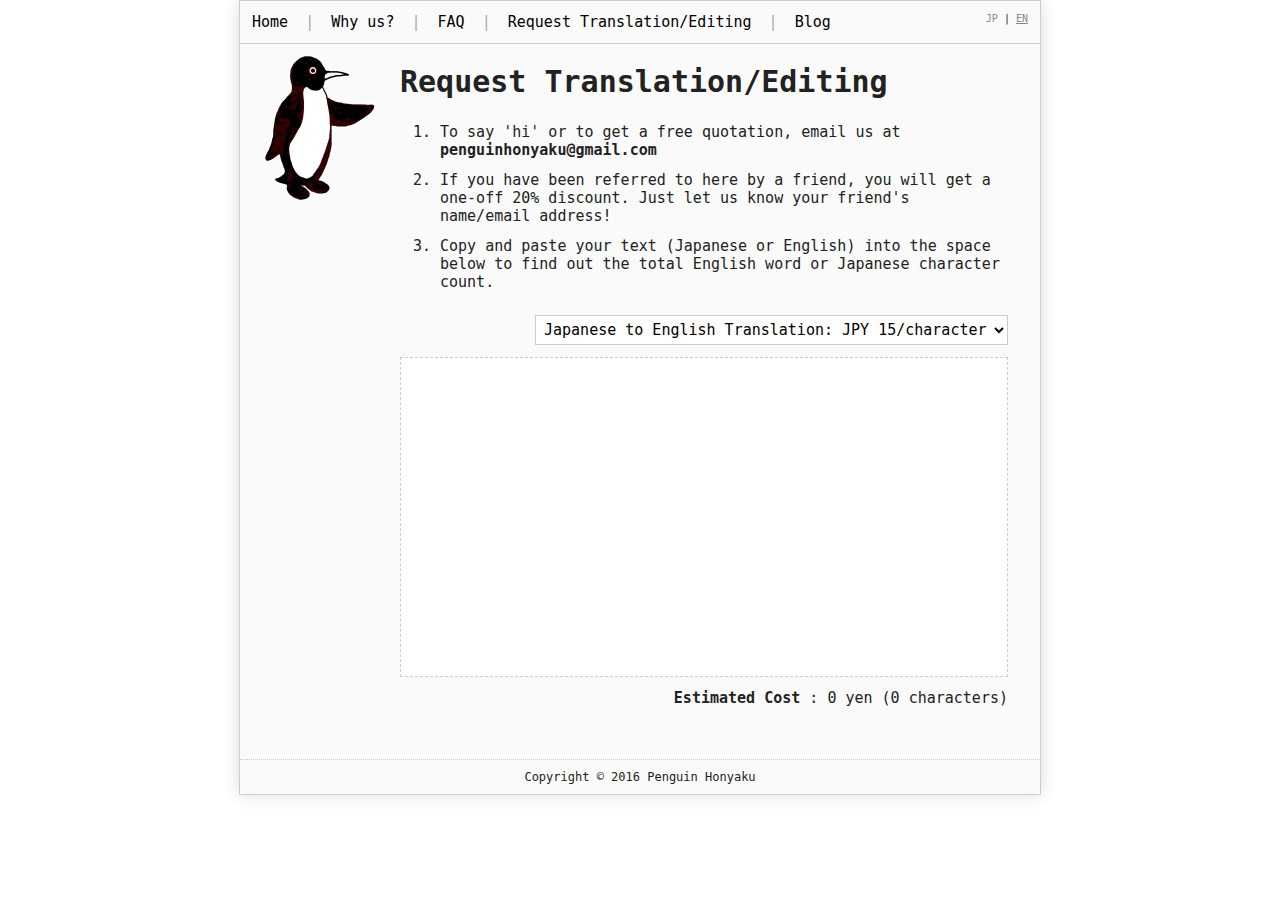
<file: request.en.html>
<html>

<head>
  <title>Penguin Honyaku - Japanese-English Translation Services</title>
  <meta charset="UTF-8">
  <link rel="stylesheet" type="text/css" href="styles.css">
</head>

<body>
  <div class="wrapper">
    <div class="nav-bar">
      <div style="float: left">
        <span><a href="index.en.html">Home</a></span>
        <span class="divider">|</span>
        <span><a href="why.en.html">Why us?</a></span>
        <span class="divider">|</span>
        <span><a href="faq.en.html">FAQ</a></span>
        <span class="divider">|</span>
        <span><a href="request.en.html">Request Translation/Editing</a></span>
        <span class="divider">|</span>
        <span><a href="blog.html">Blog</a></span>
      </div>
      <div class="language" style="float: right">
        <span><a href="request.html">JP</a></span> | <span><a href="request.en.html"><u>EN</u></a></span>
      </div>
      <div style="clear:both"></div>
    </div>

    <div>
      <div style="width: 20%; float: left"><img src="logo.png" style="margin-left: 16px"></div>
      <div style="width: 80%; float: left">
        <div class="content">
          <h1>Request Translation/Editing</h1>
          <div class="content-block">
            <ol>
              <li>To say 'hi' or to get a free quotation, email us at <b>penguinhonyaku@gmail.com</b></li>
              <li>If you have been referred to here by a friend, you will get a one-off 20% discount. Just let us know your friend's name/email address!</li>
              <li>Copy and paste your text (Japanese or English) into the space below to find out the total English word or Japanese character count.</li>
    
            </ol>
          </div>

          <div class="form">
            <div>
              <div align="right">
                <select id="requestType">
                  <option value="0">Japanese to English Translation: JPY 15/character</option>
                  <option value="1">Englis Proofreading: JPY 10/word</option>
                  <option value="2">English Cross-Check Editing: JPY 12/character</option>
                </select>
              </div>
            </div>

            <div>
              <textarea id="request" class="request-textarea" spellcheck="false" autofocus></textarea>
            </div>
            <div>
              <div align="right"><b>Estimated Cost</b> : <span id="cost">0</span> yen (<span id="characterCount">0</span> characters)</div>
            </div>
          </div>
        </div>
      </div>
      <div style="clear:both"></div>
      <div class="footer"><div class="content">Copyright &copy; 2016 Penguin Honyaku</div></div>
    </div>

    <script src="https://cdnjs.cloudflare.com/ajax/libs/jquery/3.0.0/jquery.min.js"></script>
    <script src="request.js" type="text/javascript"></script>
    <script type="text/javascript">
      var updateCost = updateCostFunc($('#requestType'), $('#request'), $('#characterCount'), $('#cost'));
      $('#requestType').on('change', updateCost);
      $('#request').on('input', updateCost);
    </script>

    <script>
      (function(i,s,o,g,r,a,m){i['GoogleAnalyticsObject']=r;i[r]=i[r]||function(){
      (i[r].q=i[r].q||[]).push(arguments)},i[r].l=1*new Date();a=s.createElement(o),
      m=s.getElementsByTagName(o)[0];a.async=1;a.src=g;m.parentNode.insertBefore(a,m)
      })(window,document,'script','https://www.google-analytics.com/analytics.js','ga');

      ga('create', 'UA-79775635-1', 'auto');
      ga('send', 'pageview');
    </script>
</body>

</html>
</file>
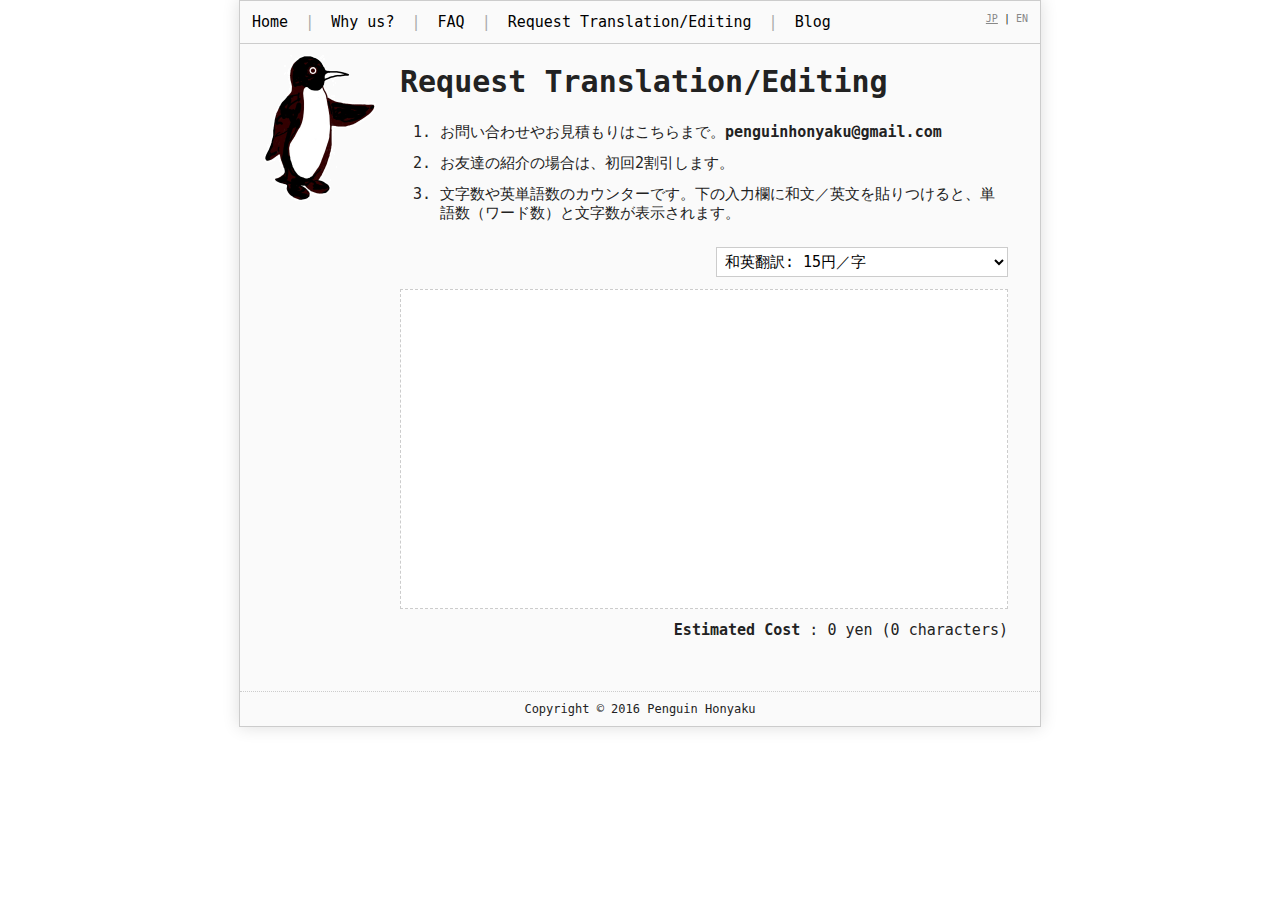
<file: request.html>
<html>

<head>
  <title>Penguin Honyaku - Japanese-English Translation Services</title>
  <meta charset="UTF-8">
  <link rel="stylesheet" type="text/css" href="styles.css">
</head>

<body>
  <div class="wrapper">
    <div class="nav-bar">
      <div style="float: left">
        <span><a href="index.html">Home</a></span>
        <span class="divider">|</span>
        <span><a href="why.html">Why us?</a></span>
        <span class="divider">|</span>
        <span><a href="faq.html">FAQ</a></span>
        <span class="divider">|</span>
        <span><a href="request.html">Request Translation/Editing</a></span>
        <span class="divider">|</span>
        <span><a href="blog.html">Blog</a></span>
      </div>
      <div class="language" style="float: right">
        <span><a href="request.html"><u>JP</u></a></span> | <span><a href="request.en.html">EN</a></span>
      </div>
      <div style="clear:both"></div>
    </div>

    <div>
      <div style="width: 20%; float: left"><img src="logo.png" style="margin-left: 16px"></div>
      <div style="width: 80%; float: left">
        <div class="content">
          <h1>Request Translation/Editing</h1>
          <div class="content-block">
            <ol>
              <li>お問い合わせやお見積もりはこちらまで。<b>penguinhonyaku@gmail.com</b></li>
              <li>お友達の紹介の場合は、初回2割引します。</li>
              <li>文字数や英単語数のカウンターです。下の入力欄に和文／英文を貼りつけると、単語数（ワード数）と文字数が表示されます。</li>
    
            </ol>
          </div>

          <div class="form">
            <div>
              <div align="right">
                <select id="requestType">
                  <option value="0">和英翻訳: 15円／字</option>
                  <option value="1">英文校正: 10円／ワード</option>
                  <option value="2">英文校閲／クロスチェック: 12円／字</option>
                </select>
              </div>
            </div>

            <div>
              <textarea id="request" class="request-textarea" spellcheck="false" autofocus></textarea>
            </div>
            <div>
              <div align="right"><b>Estimated Cost</b> : <span id="cost">0</span> yen (<span id="characterCount">0</span> characters)</div>
            </div>
          </div>
        </div>
      </div>
      <div style="clear:both"></div>
      <div class="footer"><div class="content">Copyright &copy; 2016 Penguin Honyaku</div></div>
    </div>

    <script src="https://cdnjs.cloudflare.com/ajax/libs/jquery/3.0.0/jquery.min.js"></script>
    <script src="request.js" type="text/javascript"></script>
    <script type="text/javascript">
      var updateCost = updateCostFunc($('#requestType'), $('#request'), $('#characterCount'), $('#cost'));
      $('#requestType').on('change', updateCost);
      $('#request').on('input', updateCost);
    </script>

    <script>
      (function(i,s,o,g,r,a,m){i['GoogleAnalyticsObject']=r;i[r]=i[r]||function(){
      (i[r].q=i[r].q||[]).push(arguments)},i[r].l=1*new Date();a=s.createElement(o),
      m=s.getElementsByTagName(o)[0];a.async=1;a.src=g;m.parentNode.insertBefore(a,m)
      })(window,document,'script','https://www.google-analytics.com/analytics.js','ga');

      ga('create', 'UA-79775635-1', 'auto');
      ga('send', 'pageview');
    </script>
</body>

</html>
</file>
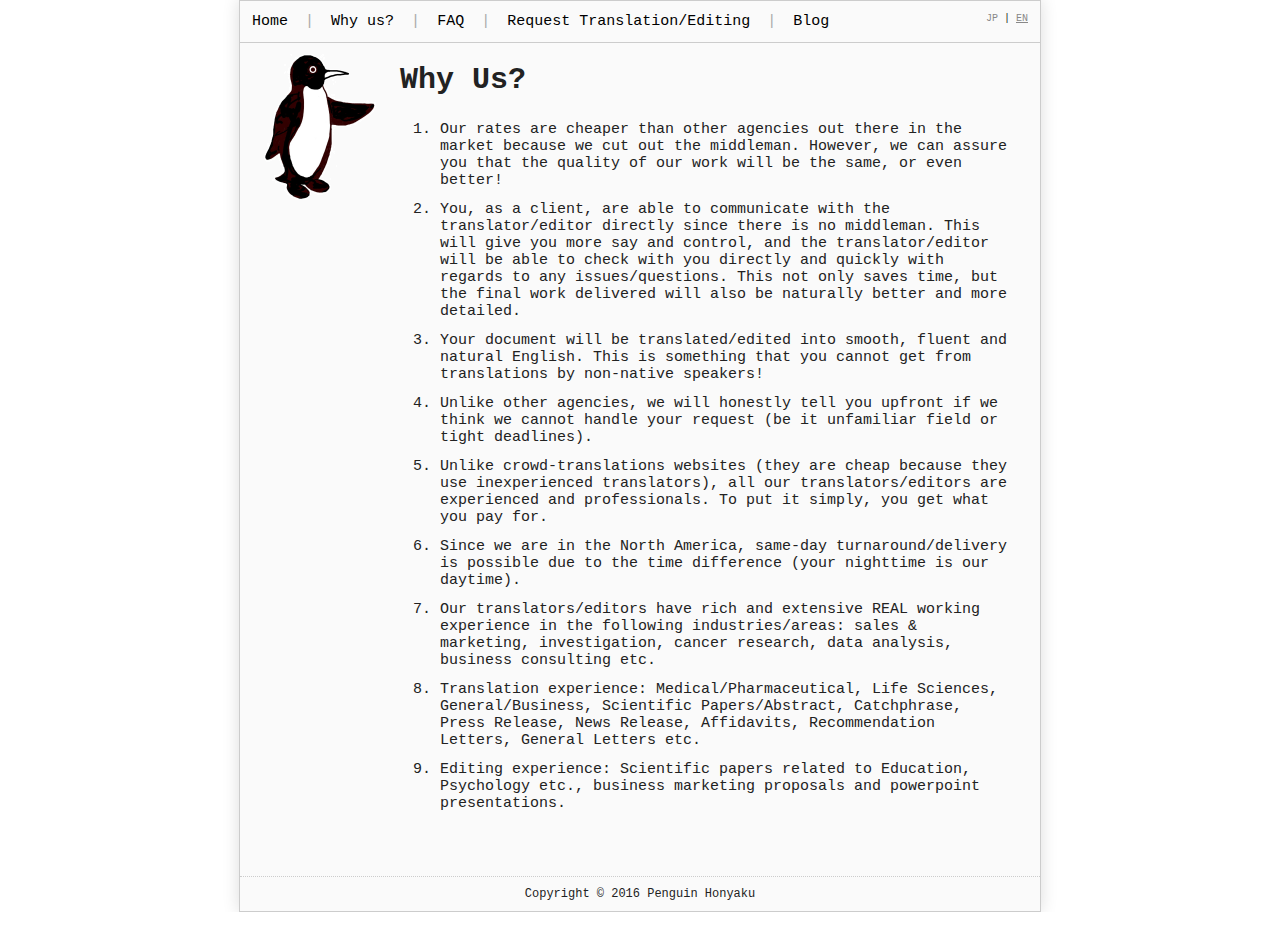
<file: why.en.html>
<html>

<head>
  <title>Penguin Honyaku - Japanese-English Translation Services</title>
  <meta charset="UTF-8">
  <link rel="stylesheet" type="text/css" href="styles.css">
</head>

<body>
  <div class="wrapper">
    <div class="nav-bar">
      <div style="float: left">
        <span><a href="index.en.html">Home</a></span>
        <span class="divider">|</span>
        <span><a href="why.en.html">Why us?</a></span>
        <span class="divider">|</span>
        <span><a href="faq.en.html">FAQ</a></span>
        <span class="divider">|</span>
        <span><a href="request.en.html">Request Translation/Editing</a></span>
        <span class="divider">|</span>
        <span><a href="blog.html">Blog</a></span>
      </div>
      <div class="language" style="float: right">
        <span><a href="why.html">JP</a></span> | <span><a href="why.en.html"><u>EN</u></a></span>
      </div>
      <div style="clear:both"></div>
    </div>

    <div>
      <div style="width: 20%; float: left"><img src="logo.png" style="margin-left: 16px"></div>
      <div style="width: 80%; float: left">
        <div class="content">
          <h1>Why Us?</h1>
          <div class="content-block">
            <ol>
              <li>Our rates are cheaper than other agencies out there in the market because we cut out the middleman. However, we can assure you that the quality of our work will be the same, or even better!</li>
              <li>You, as a client, are able to communicate with the translator/editor directly since there is no middleman. This will give you more say and control, and the translator/editor will be able to check with you directly and quickly with regards to any issues/questions. This not only saves time, but the final work delivered will also be naturally better and more detailed.</li>
              <li>Your document will be translated/edited into smooth, fluent and natural English. This is something that you cannot get from translations by non-native speakers!</li>
              <li>Unlike other agencies, we will honestly tell you upfront if we think we cannot handle your request (be it unfamiliar field or tight deadlines).</li>
              <li>Unlike crowd-translations websites (they are cheap because they use inexperienced translators), all our translators/editors are experienced and professionals. To put it simply, you get what you pay for.</li>
              <li>Since we are in the North America, same-day turnaround/delivery is possible due to the time difference (your nighttime is our daytime).</li>
              <li>Our translators/editors have rich and extensive REAL working experience in the following industries/areas: sales & marketing, investigation, cancer research, data analysis, business consulting etc.</li>
              <li>Translation experience: Medical/Pharmaceutical, Life Sciences, General/Business, Scientific Papers/Abstract, Catchphrase, Press Release, News Release, Affidavits, Recommendation Letters, General Letters etc.</li>
              <li>Editing experience: Scientific papers related to Education, Psychology etc., business marketing proposals and powerpoint presentations.</li>
            </ol>
          </div>
        </div>
      </div>
      <div style="clear:both"></div>
      <div class="footer"><div class="content">Copyright &copy; 2016 Penguin Honyaku</div></div>
    </div>

    <script>
      (function(i,s,o,g,r,a,m){i['GoogleAnalyticsObject']=r;i[r]=i[r]||function(){
      (i[r].q=i[r].q||[]).push(arguments)},i[r].l=1*new Date();a=s.createElement(o),
      m=s.getElementsByTagName(o)[0];a.async=1;a.src=g;m.parentNode.insertBefore(a,m)
      })(window,document,'script','https://www.google-analytics.com/analytics.js','ga');

      ga('create', 'UA-79775635-1', 'auto');
      ga('send', 'pageview');
    </script>
</body>

</html>
</file>
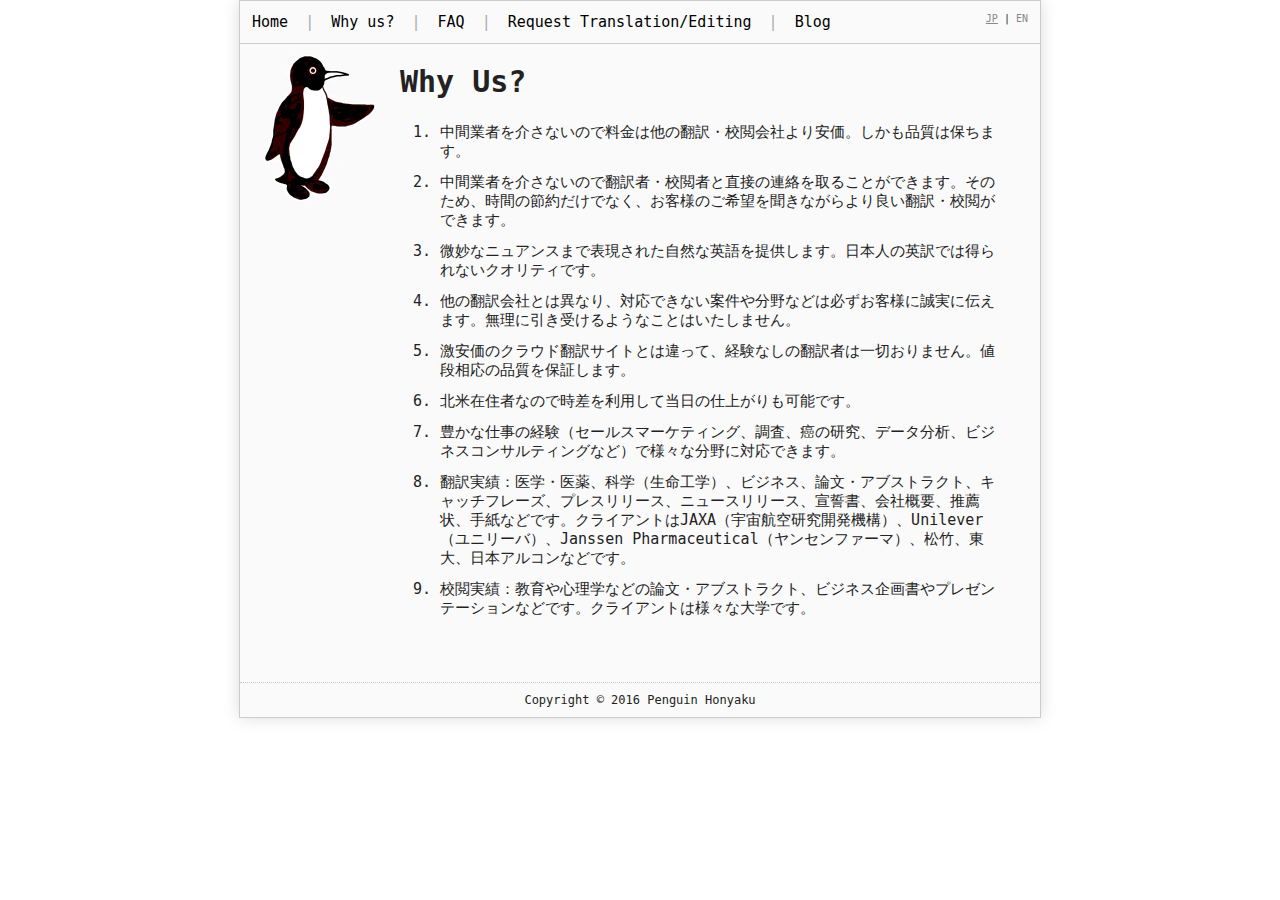
<file: why.html>
<html>

<head>
  <title>Penguin Honyaku - Japanese-English Translation Services</title>
  <meta charset="UTF-8">
  <link rel="stylesheet" type="text/css" href="styles.css">
</head>

<body>
  <div class="wrapper">
    <div class="nav-bar">
      <div style="float: left">
        <span><a href="index.html">Home</a></span>
        <span class="divider">|</span>
        <span><a href="why.html">Why us?</a></span>
        <span class="divider">|</span>
        <span><a href="faq.html">FAQ</a></span>
        <span class="divider">|</span>
        <span><a href="request.html">Request Translation/Editing</a></span>
        <span class="divider">|</span>
        <span><a href="blog.html">Blog</a></span>
      </div>
      <div class="language" style="float: right">
        <span><a href="why.html"><u>JP</u></a></span> | <span><a href="why.en.html">EN</a></span>
      </div>
      <div style="clear:both"></div>
    </div>

    <div>
      <div style="width: 20%; float: left"><img src="logo.png" style="margin-left: 16px"></div>
      <div style="width: 80%; float: left">
        <div class="content">
          <h1>Why Us?</h1>
          <div class="content-block">
            <ol>
              <li>中間業者を介さないので料金は他の翻訳・校閲会社より安価。しかも品質は保ちます。</li>
              <li>中間業者を介さないので翻訳者・校閲者と直接の連絡を取ることができます。そのため、時間の節約だけでなく、お客様のご希望を聞きながらより良い翻訳・校閲ができます。</li>
              <li>微妙なニュアンスまで表現された自然な英語を提供します。日本人の英訳では得られないクオリティです。</li>
              <li>他の翻訳会社とは異なり、対応できない案件や分野などは必ずお客様に誠実に伝えます。無理に引き受けるようなことはいたしません。</li>
              <li>激安価のクラウド翻訳サイトとは違って、経験なしの翻訳者は一切おりません。値段相応の品質を保証します。</li>
              <li>北米在住者なので時差を利用して当日の仕上がりも可能です。</li>
              <li>豊かな仕事の経験（セールスマーケティング、調査、癌の研究、データ分析、ビジネスコンサルティングなど）で様々な分野に対応できます。</li>
              <li>翻訳実績：医学・医薬、科学（生命工学）、ビジネス、論文・アブストラクト、キャッチフレーズ、プレスリリース、ニュースリリース、宣誓書、会社概要、推薦状、手紙などです。クライアントはJAXA（宇宙航空研究開発機構）、Unilever（ユニリーバ）、Janssen Pharmaceutical（ヤンセンファーマ）、松竹、東大、日本アルコンなどです。</li>
              <li>校閲実績：教育や心理学などの論文・アブストラクト、ビジネス企画書やプレゼンテーションなどです。クライアントは様々な大学です。</li>
            </ol>
          </div>
        </div>
      </div>
      <div style="clear:both"></div>
      <div class="footer"><div class="content">Copyright &copy; 2016 Penguin Honyaku</div></div>
    </div>

    <script>
      (function(i,s,o,g,r,a,m){i['GoogleAnalyticsObject']=r;i[r]=i[r]||function(){
      (i[r].q=i[r].q||[]).push(arguments)},i[r].l=1*new Date();a=s.createElement(o),
      m=s.getElementsByTagName(o)[0];a.async=1;a.src=g;m.parentNode.insertBefore(a,m)
      })(window,document,'script','https://www.google-analytics.com/analytics.js','ga');

      ga('create', 'UA-79775635-1', 'auto');
      ga('send', 'pageview');
    </script>
</body>

</html>
</file>
<file: styles.css>
body {
  margin: 0;
  font-family: monospace;
  font-size: 15px;
  color: #222;
}

h2 {
  margin-bottom: 0.25em;
}

a {
  color: #000;
  text-decoration: none;
}

a:hover {
  text-decoration: underline;
}

.nav-bar {
  border-bottom: 1px solid #ccc;
  border-top: 1px solid #ccc;
  padding: 12px;
}

.nav-bar .divider {
  margin: 0px 8px;
  color: #aaa;
}

.nav-bar .language {
  font-size: 10px;
}

.nav-bar .language a {
  color: #888;
}

.content {
  padding-right: 32px;
}

.content-block {
  margin: 24px 0;
}

.content-block > p {
  margin: 2px 0;
}
.content-block ol, ul {
}
.content-block li {
  margin: 12px 0;
}

.wrapper {
  background-color:#fafafa;
  border-left:1px solid #ccc;
  border-right:1px solid #ccc;
  border-bottom: 1px solid #ccc;
  box-shadow:0px 0px 16px #ddd;
  width: 800px;

  /* position: absolute; */
  top:0;
  bottom: 0;
  left: 0;
  right: 0;
  margin: auto;
}

::selection {
  background: #ddd;
}

::-moz-selection {
  background: #ddd;
}

.request-textarea {
  width: 100%;
  height: 320px;
  border: 1px dashed #ccc;
  resize: none;
  padding: 8px;
  color: #444;
  font-size: 15px;
}

textarea:focus {
  outline: none !important;
}

.btn {
  -moz-box-shadow:inset 0px 1px 0px 0px #ffffff;
  -webkit-box-shadow:inset 0px 1px 0px 0px #ffffff;
  box-shadow:inset 0px 1px 0px 0px #ffffff;
  background:-webkit-gradient(linear, left top, left bottom, color-stop(0.05, #ffffff), color-stop(1, #f6f6f6));
  background:-moz-linear-gradient(top, #ffffff 5%, #f6f6f6 100%);
  background:-webkit-linear-gradient(top, #ffffff 5%, #f6f6f6 100%);
  background:-o-linear-gradient(top, #ffffff 5%, #f6f6f6 100%);
  background:-ms-linear-gradient(top, #ffffff 5%, #f6f6f6 100%);
  background:linear-gradient(to bottom, #ffffff 5%, #f6f6f6 100%);
  filter:progid:DXImageTransform.Microsoft.gradient(startColorstr='#ffffff', endColorstr='#f6f6f6',GradientType=0);
  background-color:#ffffff;
  border:1px solid #ccc;
  display:inline-block;
  cursor:pointer;
  color:#555;
  font-family:monospace;
  font-size: 12px;
  padding:4px 18px;
  text-decoration:none;
  text-shadow:0px 1px 0px #ffffff;
}
.btn:hover {
  background:-webkit-gradient(linear, left top, left bottom, color-stop(0.05, #f6f6f6), color-stop(1, #ffffff));
  background:-moz-linear-gradient(top, #f6f6f6 5%, #ffffff 100%);
  background:-webkit-linear-gradient(top, #f6f6f6 5%, #ffffff 100%);
  background:-o-linear-gradient(top, #f6f6f6 5%, #ffffff 100%);
  background:-ms-linear-gradient(top, #f6f6f6 5%, #ffffff 100%);
  background:linear-gradient(to bottom, #f6f6f6 5%, #ffffff 100%);
  filter:progid:DXImageTransform.Microsoft.gradient(startColorstr='#f6f6f6', endColorstr='#ffffff',GradientType=0);
  background-color:#f6f6f6;
}
.btn:active {
  position:relative;
  top:1px;
}

.form > div {
  margin: 12px 0;
}

.form select {
  font-family: monospace;
  background-color: #fff;
  padding: 4px;
  font-size: 15px;
  border-color: #ccc;
}

button:focus {
  outline: none !important;
}

select:focus {
  outline: none !important;
}

.footer {
}

.footer > .content {
  margin-top: 40px;
  color: #222;
  text-align: center;
  padding: 10px;
  font-size: 12px;
  border-top: 1px dotted #ccc;
}
</file>
